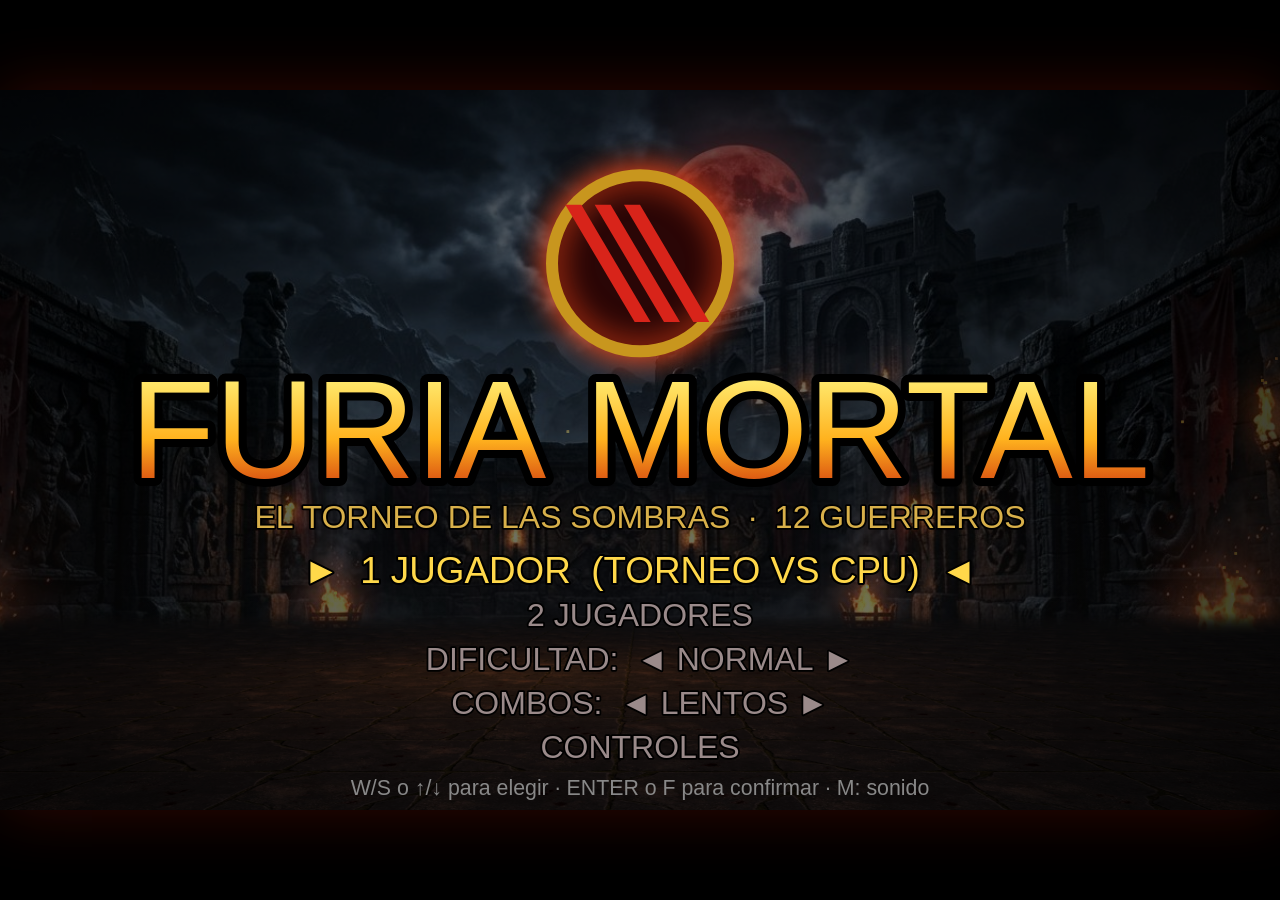
<file: index.html>
<!doctype html>
<html lang="es">
<head>
  <meta charset="utf-8">
  <meta name="viewport" content="width=device-width, initial-scale=1, maximum-scale=1, user-scalable=no, viewport-fit=cover">
  <meta name="mobile-web-app-capable" content="yes">
  <meta name="apple-mobile-web-app-capable" content="yes">
  <meta name="apple-mobile-web-app-status-bar-style" content="black-translucent">
  <meta name="theme-color" content="#000000">
  <title>Furia Mortal</title>
  <link rel="manifest" href="manifest.webmanifest">
  <link rel="icon" href="icons/icon-192.png">
  <link rel="apple-touch-icon" href="icons/apple-touch-icon.png">
  <link rel="stylesheet" href="style.css">
</head>
<body>
  <canvas id="game" width="960" height="540"></canvas>

  <!-- Controles táctiles (solo aparecen en teléfonos y tabletas) -->
  <div id="touch" hidden>
    <div id="dpad">
      <span class="arr up">▲</span>
      <span class="arr down">▼</span>
      <span class="arr left">◀</span>
      <span class="arr right">▶</span>
      <div id="knob"></div>
    </div>
    <div id="pad">
      <button class="b hp" data-a="hp">GA</button>
      <button class="b hk" data-a="hk">PA</button>
      <button class="b lp" data-a="lp">GB</button>
      <button class="b lk" data-a="lk">PB</button>
      <button class="b bl" data-a="bl">BLOQUEO</button>
    </div>
    <div id="sys">
      <button data-sys="Escape" aria-label="Pausa">❚❚</button>
      <button data-sys="Enter">START</button>
      <button id="fs" aria-label="Pantalla completa">⛶</button>
    </div>
  </div>

  <div id="rotate">
    <div class="icon">↻</div>
    <p>Gira el teléfono<br>para jugar</p>
  </div>

  <script src="js/util.js"></script>
  <script src="js/audio.js"></script>
  <script src="js/input.js"></script>
  <script src="js/data.js"></script>
  <script src="js/fighter.js"></script>
  <script src="js/ai.js"></script>
  <script src="js/fx.js"></script>
  <script src="js/stage.js"></script>
  <script src="js/game.js"></script>
  <!-- Personajes en 3D (three.js incluido en el juego para que funcione sin internet) -->
  <script type="importmap">
    { "imports": { "three": "./js/vendor/three/three.module.min.js", "three/addons/": "./js/vendor/three/addons/" } }
  </script>
  <script type="module" src="js/render3d.js"></script>
  <script>
    // Instalable y jugable sin internet (solo cuando se sirve desde una web real)
    // (en la app de Android no hace falta: el juego ya viene dentro del APK)
    if ('serviceWorker' in navigator && location.protocol === 'https:' && location.hostname !== 'appassets.androidplatform.net') {
      navigator.serviceWorker.register('sw.js').catch(() => {});
    }
  </script>
</body>
</html>
</file>
<file: style.css>
html, body {
  margin: 0;
  height: 100%;
  background: #000;
  overflow: hidden;
  touch-action: none;
  overscroll-behavior: none;
  -webkit-user-select: none;
  user-select: none;
  -webkit-touch-callout: none;
  -webkit-tap-highlight-color: transparent;
}

body {
  position: fixed;
  inset: 0;
  display: flex;
  align-items: center;
  justify-content: center;
}

canvas {
  display: block;
  background: #000;
  box-shadow: 0 0 60px rgba(200, 30, 10, 0.25);
}

/* ---------- Controles táctiles ---------- */
#touch {
  position: fixed;
  inset: 0;
  pointer-events: none;
  z-index: 5;
  font-family: Impact, 'Arial Black', sans-serif;
}
#touch[hidden] { display: none; }

#touch button {
  font-family: inherit;
  touch-action: none;
  -webkit-appearance: none;
  appearance: none;
  outline: none;
}

#dpad {
  position: absolute;
  left: max(16px, env(safe-area-inset-left));
  bottom: max(14px, env(safe-area-inset-bottom));
  width: min(36vmin, 190px);
  height: min(36vmin, 190px);
  border-radius: 50%;
  background: rgba(255, 255, 255, 0.07);
  border: 2px solid rgba(255, 255, 255, 0.25);
  pointer-events: auto;
  touch-action: none;
}
.arr {
  position: absolute;
  color: rgba(255, 255, 255, 0.5);
  font-size: min(5.5vmin, 28px);
  line-height: 1;
  transform: translate(-50%, -50%);
}
.arr.up    { left: 50%; top: 15%; }
.arr.down  { left: 50%; top: 85%; }
.arr.left  { left: 15%; top: 50%; }
.arr.right { left: 85%; top: 50%; }
.arr.on    { color: #ffd84a; text-shadow: 0 0 10px #ff8a1a; }
#knob {
  position: absolute;
  width: 38%;
  height: 38%;
  left: 31%;
  top: 31%;
  border-radius: 50%;
  background: rgba(255, 255, 255, 0.2);
  border: 2px solid rgba(255, 255, 255, 0.45);
}

#pad {
  position: absolute;
  right: max(16px, env(safe-area-inset-right));
  bottom: max(14px, env(safe-area-inset-bottom));
  display: grid;
  grid-template-columns: repeat(2, min(16vmin, 84px));
  grid-template-rows: min(16vmin, 84px) min(16vmin, 84px) min(10vmin, 50px);
  gap: min(2.6vmin, 14px);
  pointer-events: auto;
}
.b {
  border-radius: 50%;
  border: 2px solid rgba(255, 255, 255, 0.5);
  color: #fff;
  font-size: min(4.6vmin, 24px);
  text-shadow: 0 1px 2px #000;
  opacity: 0.75;
}
.b.hp { background: rgba(216, 38, 44, 0.55); }
.b.hk { background: rgba(47, 134, 240, 0.55); }
.b.lp { background: rgba(242, 160, 27, 0.55); }
.b.lk { background: rgba(56, 192, 64, 0.55); }
.b.bl {
  grid-column: 1 / span 2;
  border-radius: 999px;
  background: rgba(200, 200, 200, 0.3);
  font-size: min(3.6vmin, 18px);
}
.b.down { transform: scale(0.9); filter: brightness(1.7); opacity: 1; }

#sys {
  position: absolute;
  top: 15vh;
  left: 50%;
  transform: translateX(-50%);
  display: flex;
  gap: 10px;
  pointer-events: auto;
}
#sys button {
  min-width: 46px;
  height: 34px;
  padding: 0 10px;
  border-radius: 8px;
  border: 1px solid rgba(255, 255, 255, 0.4);
  background: rgba(0, 0, 0, 0.45);
  color: #ffd84a;
  font-size: 15px;
  opacity: 0.8;
}

/* Aviso para girar el teléfono */
#rotate { display: none; }
@media (orientation: portrait) {
  body.touch #rotate {
    display: flex;
    position: fixed;
    inset: 0;
    z-index: 10;
    flex-direction: column;
    align-items: center;
    justify-content: center;
    background: #000;
    color: #ffd84a;
    font: 26px Impact, 'Arial Black', sans-serif;
    text-align: center;
  }
  #rotate .icon { font-size: 80px; animation: spin 2s ease-in-out infinite; }
}
@keyframes spin { 0%, 30% { transform: rotate(0); } 70%, 100% { transform: rotate(90deg); } }
</file>
